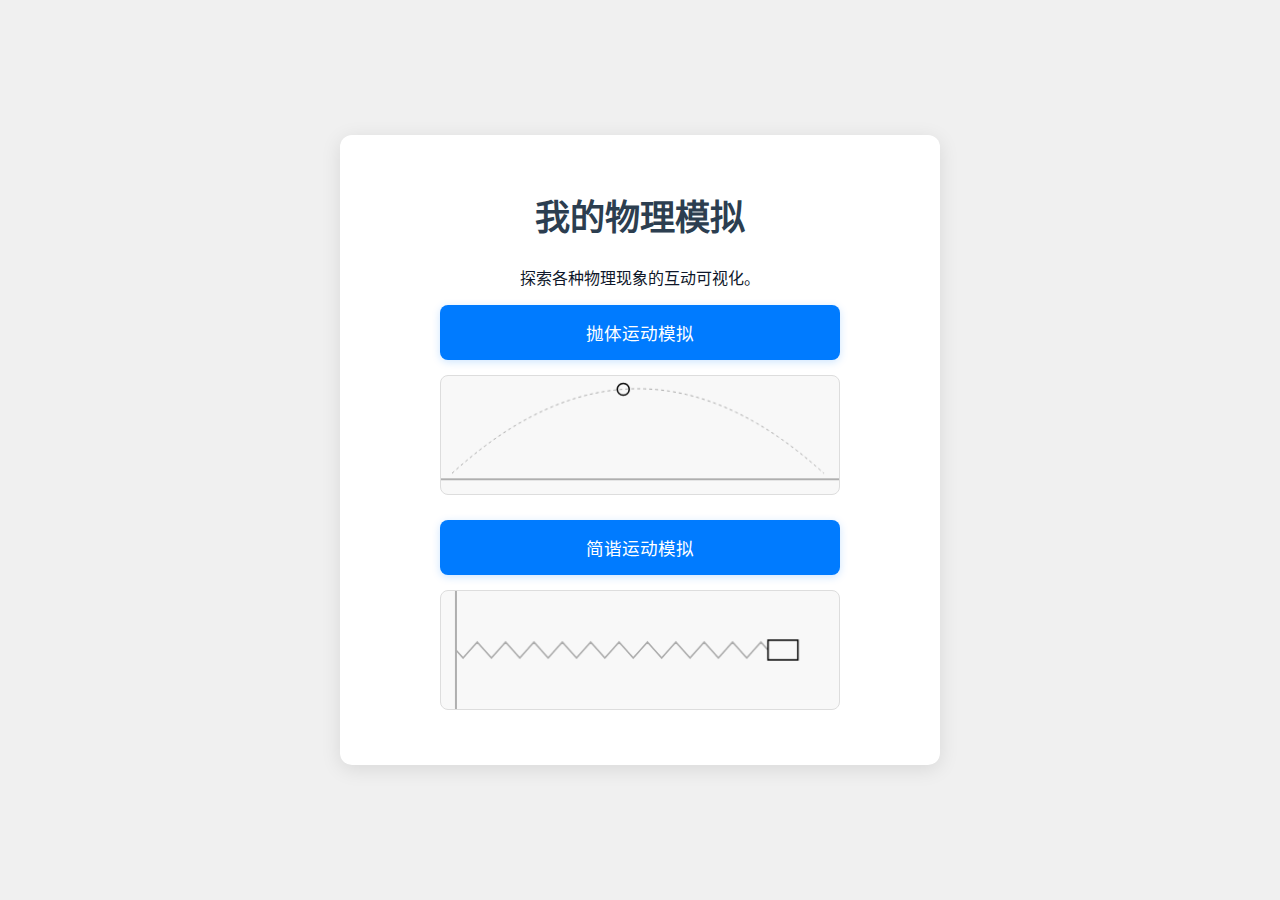
<file: index.html>
<!DOCTYPE html>
<html lang="zh-CN">
<head>
    <meta charset="UTF-8">
    <meta name="viewport" content="width=device-width, initial-scale=1.0">
    <title>我的物理模拟</title>
    <link rel="stylesheet" href="common.css"> <!-- 引入公共样式 -->
    <style>
        /* index.html 自身的样式 */
        body {
            display: flex;
            flex-direction: column;
            justify-content: center;
            align-items: center;
            min-height: 100vh; /* 确保内容居中在整个视口 */
            background-color: #f0f0f0;
            overflow: auto; /* Allow scroll if content is too long */
        }
        .container {
            background-color: #fff;
            padding: 30px 40px;
            border-radius: 12px;
            box-shadow: 0 4px 20px rgba(0, 0, 0, 0.1);
            text-align: center;
            max-width: 600px;
            width: 90%;
            margin: 20px; /* Add some margin for smaller screens */
        }
        h1 {
            color: #2c3e50;
            margin-bottom: 25px;
            font-size: 2.2em;
        }
        .simulation-list {
            list-style: none;
            padding: 0;
            margin: 0;
        }
        .simulation-list li {
            margin-bottom: 25px; /* 增加底部外边距，为 Canvas 留出空间 */
            display: flex;
            flex-direction: column;
            align-items: center; /* 使链接和 Canvas 在水平方向居中 */
        }
        .simulation-list li a {
            display: block;
            width: calc(100% - 50px); /* 宽度调整，与 padding 结合 */
            max-width: 400px; /* 限制最大宽度 */
            padding: 15px 25px;
            background-color: #007bff;
            color: white;
            text-decoration: none;
            border-radius: 8px;
            font-size: 1.1em;
            transition: background-color 0.3s ease, transform 0.2s ease;
            box-shadow: 0 2px 8px rgba(0, 123, 255, 0.2);
            margin-bottom: 15px; /* 链接和 Canvas 之间的间距 */
        }
        .simulation-list li a:hover {
            background-color: #0056b3;
            transform: translateY(-2px);
            box-shadow: 0 4px 12px rgba(0, 123, 255, 0.3);
        }
        .simulation-list li a:active {
            transform: translateY(0);
            box-shadow: 0 1px 4px rgba(0, 123, 255, 0.2);
        }
        /* 迷你 Canvas 的样式 */
        .mini-simulation-container {
            width: 100%; /* 容器占据父元素全部宽度 */
            display: flex;
            justify-content: center; /* Canvas 在容器中居中 */
        }
        .mini-simulation-container canvas {
            width: 100%; /* Canvas 在容器内响应式 */
            max-width: 400px; /* 限制 Canvas 的最大宽度 */
            height: 120px; /* 固定高度以保持一致性 */
            border: 1px solid #ddd;
            border-radius: 8px;
            background-color: #f8f8f8; /* 略微偏白的背景色 */
        }
    </style>
</head>
<body>
    <div class="container">
        <h1>我的物理模拟</h1>
        <p>探索各种物理现象的互动可视化。</p>
        <ul class="simulation-list">
            <li>
                <a href="projectile_motion.html">抛体运动模拟</a>
                <div class="mini-simulation-container">
                    <canvas id="projectileMiniCanvas"></canvas>
                </div>
            </li>
            <li>
                <a href="shm.html">简谐运动模拟 </a>
                <div class="mini-simulation-container">
                    <canvas id="shmMiniCanvas"></canvas>
                </div>
            </li>
            <!-- 未来添加更多模拟的链接 -->
        </ul>
    </div>
    <!-- 引入新的 JavaScript 文件 -->
    <script src="simulations.js"></script>
</body>
</html>
</file>
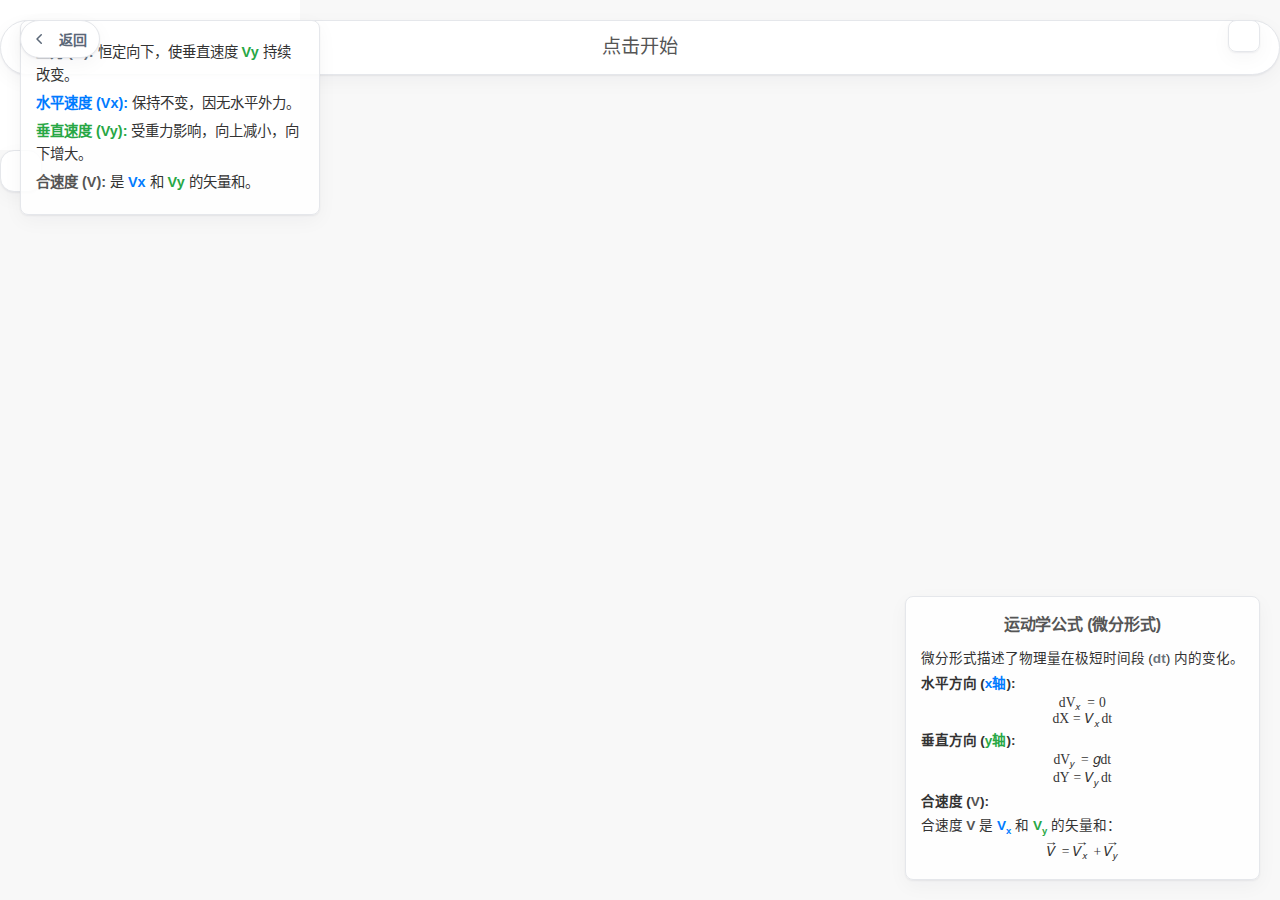
<file: projectile_motion.html>
<!DOCTYPE html>
<html lang="zh-CN">
<head>
    <meta charset="UTF-8">
    <meta name="viewport" content="width=device-width, initial-scale=1.0">
    <title>抛体运动模拟 | 物理现象互动实验室</title>
    <!-- COMMON STYLES FIRST -->
    <link rel="stylesheet" href="common.css">
    <!-- PAGE-SPECIFIC STYLES -->
    <link rel="stylesheet" href="projectile_motion.css">
    <link rel="stylesheet" href="data_display.css">
    <link rel="stylesheet" href="controls.css">
</head>
<body>
    <!-- ... (body content is unchanged) ... -->
    <a href="index.html" class="back-link" aria-label="返回主页">
        <span class="back-icon"></span>
        <span>返回</span>
    </a>

    <canvas id="gravityCanvas"></canvas>
    <div id="info">点击开始</div>

    <!-- Controls panel is now empty, will be populated by JS -->
    <div id="controls" class="ui-panel controls-panel"></div>

    <!-- ... (rest of the body is unchanged) ... -->
    <div id="dataDisplayContainer" class="ui-panel"></div>
    <div id="explanation" class="ui-panel">
        <p><span class="color-g">重力 (G):</span> 恒定向下，使垂直速度 <span class="color-vy">Vy</span> 持续改变。</p>
        <p><span class="color-vx">水平速度 (Vx):</span> 保持不变，因无水平外力。</p>
        <p><span class="color-vy">垂直速度 (Vy):</span> 受重力影响，向上减小，向下增大。</p>
        <p><span class="color-v">合速度 (V):</span> 是 <span class="color-vx">Vx</span> 和 <span class="color-vy">Vy</span> 的矢量和。</p>
    </div>
    <div id="formulaExplanation"  class="ui-panel">
        <h3>运动学公式 (微分形式)</h3>
        <p>微分形式描述了物理量在极短时间段 (<span class="color-g">dt</span>) 内的变化。</p>
        <p><b>水平方向 (<span class="color-vx">x轴</span>):</b></p>
        <p><math display="block"><mrow><mi>dV</mi><msub><mi></mi><mi>x</mi></msub><mo>=</mo><mn>0</mn></mrow></math></p>
        <p><math display="block"><mrow><mi>dX</mi><mo>=</mo><msub><mi>V</mi><mi>x</mi></msub><mi>dt</mi></mrow></math></p>
        <p><b>垂直方向 (<span class="color-vy">y轴</span>):</b></p>
        <p><math display="block"><mrow><mi>dV</mi><msub><mi></mi><mi>y</mi></msub><mo>=</mo><mi>g</mi><mi>dt</mi></mrow></math></p>
        <p><math display="block"><mrow><mi>dY</mi><mo>=</mo><msub><mi>V</mi><mi>y</mi></msub><mi>dt</mi></mrow></math></p>
        <p><b>合速度 (<span class="color-v">V</span>):</b></p>
        <p>合速度 <span class="color-v">V</span> 是 <span class="color-vx">V<sub>x</sub></span> 和 <span class="color-vy">V<sub>y</sub></span> 的矢量和：</p>
        <p><math display="block"><mrow><mover accent="true"><mi>V</mi><mo>→</mo></mover><mo>=</mo><mover accent="true"><msub><mi>V</mi><mi>x</mi></msub><mo>→</mo></mover><mo>+</mo><mover accent="true"><msub><mi>V</mi><mi>y</mi></msub><mo>→</mo></mover></mrow></math></p>
    </div>
    <script type="module" src="projectile_motion.js"></script>
</body>
</html>
</file>
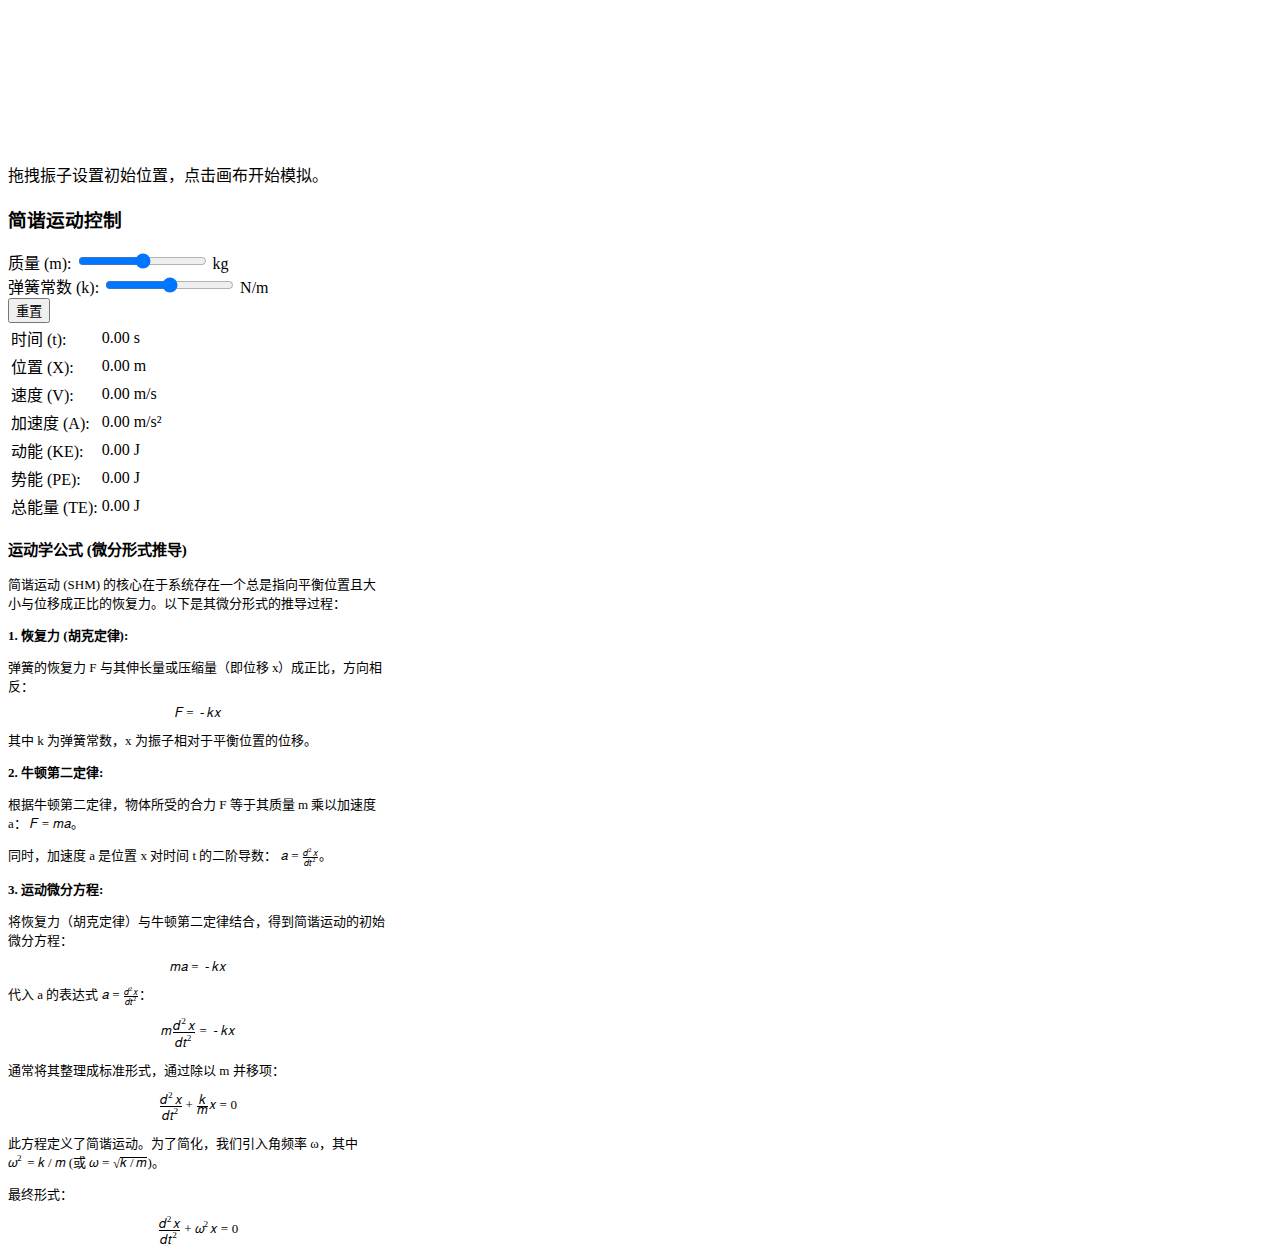
<file: shm.html>
<!DOCTYPE html>
<html lang="zh-CN">
<head>
    <meta charset="UTF-8">
    <meta name="viewport" content="width=device-width, initial-scale=1.0">
    <title>简谐运动模拟</title>
    <!-- Note: common.css is not provided, assuming shm.css covers all necessary base styles. -->
    <link rel="stylesheet" href="shm.css">
</head>
<body>
    <canvas id="shmCanvas"></canvas>
    <div id="info">拖拽振子设置初始位置，点击画布开始模拟。</div>

    <div id="controls">
        <h3>简谐运动控制</h3>
        <div>
            <label for="massSlider">质量 (m):</label>
            <input type="range" id="massSlider" min="0.5" max="10" step="0.1">
            <span id="massValue"></span> kg
        </div>
        <div>
            <label for="springConstantSlider">弹簧常数 (k):</label>
            <input type="range" id="springConstantSlider" min="0.1" max="10" step="0.1">
            <span id="springConstantValue"></span> N/m
        </div>
        <button id="resetButton">重置</button>
    </div>

    <div id="dataDisplay">
        <table>
            <tr>
                <td>时间 (t):</td>
                <td><span id="timeValue">0.00</span> s</td>
            </tr>
            <tr>
                <td>位置 (X):</td>
                <td><span id="positionValue">0.00</span> m</td>
            </tr>
            <tr>
                <td>速度 (V):</td>
                <td><span id="velocityValue">0.00</span> m/s</td>
            </tr>
            <tr>
                <td>加速度 (A):</td>
                <td><span id="accelerationValue">0.00</span> m/s²</td>
            </tr>
            <tr>
                <td>动能 (KE):</td>
                <td><span id="kineticEnergyValue">0.00</span> J</td>
            </tr>
            <tr>
                <td>势能 (PE):</td>
                <td><span id="potentialEnergyValue">0.00</span> J</td>
            </tr>
            <tr>
                <td>总能量 (TE):</td>
                <td><span id="totalEnergyValue">0.00</span> J</td>
            </tr>
        </table>
    </div>

    <!-- 修改：运动学公式面板改为微分形式，并使用 MathML -->
    <div id="formulaExplanation">
        <h3>运动学公式 (微分形式推导)</h3>
        <p>简谐运动 (SHM) 的核心在于系统存在一个总是指向平衡位置且大小与位移成正比的恢复力。以下是其微分形式的推导过程：</p>

        <p><b>1. 恢复力 (胡克定律):</b></p>
        <p>弹簧的恢复力 <span class="color-force">F</span> 与其伸长量或压缩量（即位移 <mi>x</mi>）成正比，方向相反：</p>
        <math display="block">
            <mrow>
                <mi>F</mi>
                <mo>=</mo>
                <mo>-</mo>
                <mi>k</mi>
                <mi>x</mi>
            </mrow>
        </math>
        <p>其中 <mi>k</mi> 为弹簧常数，<mi>x</mi> 为振子相对于平衡位置的位移。</p>

        <p><b>2. 牛顿第二定律:</b></p>
        <p>根据牛顿第二定律，物体所受的合力 <span class="color-force">F</span> 等于其质量 <mi>m</mi> 乘以加速度 <mi>a</mi>：
        <math display="inline"><mrow><mi>F</mi><mo>=</mo><mi>m</mi><mi>a</mi></mrow></math>。</p>
        <p>同时，加速度 <mi>a</mi> 是位置 <mi>x</mi> 对时间 <mi>t</mi> 的二阶导数：
        <math display="inline"><mrow><mi>a</mi><mo>=</mo><mfrac><mrow><msup><mi>d</mi><mn>2</mn></msup><mi>x</mi></mrow><mrow><mi>d</mi><msup><mi>t</mi><mn>2</mn></msup></mrow></mfrac></mrow></math>。</p>

        <p><b>3. 运动微分方程:</b></p>
        <p>将恢复力（胡克定律）与牛顿第二定律结合，得到简谐运动的初始微分方程：</p>
        <math display="block">
            <mrow>
                <mi>m</mi><mi>a</mi>
                <mo>=</mo>
                <mo>-</mo>
                <mi>k</mi><mi>x</mi>
            </mrow>
        </math>
        <p>代入 <mi>a</mi> 的表达式 <math display="inline"><mrow><mi>a</mi><mo>=</mo><mfrac><mrow><msup><mi>d</mi><mn>2</mn></msup><mi>x</mi></mrow><mrow><mi>d</mi><msup><mi>t</mi><mn>2</mn></msup></mrow></mfrac></mrow></math>：</p>
        <math display="block">
            <mrow>
                <mi>m</mi>
                <mfrac>
                    <mrow>
                        <msup>
                            <mi>d</mi>
                            <mn>2</mn>
                        </msup>
                        <mi>x</mi>
                    </mrow>
                    <mrow>
                        <mi>d</mi>
                        <msup>
                            <mi>t</mi>
                            <mn>2</mn>
                        </msup>
                    </mrow>
                </mfrac>
                <mo>=</mo>
                <mo>-</mo>
                <mi>k</mi>
                <mi>x</mi>
            </mrow>
        </math>
        <p>通常将其整理成标准形式，通过除以 <mi>m</mi> 并移项：</p>
        <math display="block">
            <mrow>
                <mfrac>
                    <mrow>
                        <msup>
                            <mi>d</mi>
                            <mn>2</mn>
                        </msup>
                        <mi>x</mi>
                    </mrow>
                    <mrow>
                        <mi>d</mi>
                        <msup>
                            <mi>t</mi>
                            <mn>2</mn>
                        </msup>
                    </mrow>
                </mfrac>
                <mo>+</mo>
                <mfrac>
                    <mi>k</mi>
                    <mi>m</mi>
                </mfrac>
                <mi>x</mi>
                <mo>=</mo>
                <mn>0</mn>
            </mrow>
        </math>
        <p>此方程定义了简谐运动。为了简化，我们引入角频率 <mi>&omega;</mi>，其中 <math display="inline"><mrow><msup><mi>&omega;</mi><mn>2</mn></msup><mo>=</mo><mi>k</mi><mo>/</mo><mi>m</mi></mrow></math> (或 <math display="inline"><mrow><mi>&omega;</mi><mo>=</mo><msqrt><mrow><mi>k</mi><mo>/</mo><mi>m</mi></mrow></msqrt></mrow></math>)。</p>
        <p>最终形式：</p>
        <math display="block">
            <mrow>
                <mfrac>
                    <mrow>
                        <msup>
                            <mi>d</mi>
                            <mn>2</mn>
                        </msup>
                        <mi>x</mi>
                    </mrow>
                    <mrow>
                        <mi>d</mi>
                        <msup>
                            <mi>t</mi>
                            <mn>2</mn>
                        </msup>
                    </mrow>
                </mfrac>
                <mo>+</mo>
                <msup>
                    <mi>&omega;</mi>
                    <mn>2</mn>
                </msup>
                <mi>x</mi>
                <mo>=</mo>
                <mn>0</mn>
            </mrow>
        </math>
    </div>

    <script src="shm.js"></script>
</body>
</html>
</file>
<file: common.css>
/* ===================================================
   Common Design System (Adapted from Calm UI)
   =================================================== */
:root {
  /* Base Palette */
  --bg: #f6f7f9;
  --panel: #ffffff;
  --text: #0f172a;     /* slate-900 */
  --muted: #5b6878;    /* calm grey */
  --border: #e5e7eb;   /* subtle border */
  --ring: #c7d2fe;     /* focus ring */
  --accent: #2563eb;   /* blue-600 */
  --accent-weak: #eff6ff; /* blue-50 */
  --shadow: 0 1px 2px rgba(15, 23, 42, 0.06), 0 6px 20px rgba(15, 23, 42, 0.04);

  /* Layout & Fonts */
  --radius: 14px;
  --space-2: 12px;
  --space-4: 20px;
  --space-5: 24px;
  --font-sys: ui-sans-serif, system-ui, -apple-system, Segoe UI, Roboto, Noto Sans, Helvetica, Arial, "Apple Color Emoji", "Segoe UI Emoji";
}

@media (prefers-color-scheme: dark) {
  :root {
    --bg: #0b1220;
    --panel: #0f172a;
    --text: #e5e7eb;
    --muted: #94a3b8;
    --border: #1f2937;
    --ring: #1d4ed8;
    --accent: #60a5fa;
    --accent-weak: #0b254a;
    --shadow: 0 1px 2px rgba(0,0,0,0.35), 0 8px 24px rgba(0,0,0,0.35);
  }
}

* { box-sizing: border-box; }

html, body {
  height: 100%;
  margin: 0;
  padding: 0;
  overflow: hidden;
  font-family: var(--font-sys);
  color: var(--text);
  background: var(--bg);
  -webkit-font-smoothing: antialiased;
  -moz-osx-font-smoothing: grayscale;
}

canvas {
  display: block;
}

/* ===========================
   Shared UI Components
   =========================== */

/* Back Navigation Link */
.back-link {
  position: absolute;
  top: var(--space-4);
  left: var(--space-4);
  z-index: 20;
  display: inline-flex;
  align-items: center;
  gap: 6px;
  padding: 8px 12px 8px 8px;
  background: var(--panel);
  color: var(--muted);
  border: 1px solid var(--border);
  border-radius: 999px;
  text-decoration: none;
  font-size: 14px;
  font-weight: 600;
  box-shadow: var(--shadow);
  transition: all .2s ease;
}
.back-link:hover {
  color: var(--accent);
  border-color: color-mix(in srgb, var(--accent) 20%, var(--border));
  background: var(--accent-weak);
}
.back-link:focus-visible {
  outline: none;
  box-shadow: 0 0 0 4px var(--ring);
}

/* --- Icon Styles (using CSS Mask for color control) --- */
.back-icon {
    display: inline-block;
    width: 20px;
    height: 20px;

    /* 核心: 使用 currentColor 关键字，图标颜色会自动继承父元素(<a>)的文本颜色 */
    background-color: currentColor;

    /* 将SVG作为蒙版 */
    -webkit-mask-image: url('icons/back-arrow.svg');
    mask-image: url('icons/back-arrow.svg');

    /* 确保蒙版完全覆盖元素 */
    -webkit-mask-size: cover;
    mask-size: cover;

    /* 垂直对齐，使其与旁边的文本看起来协调 */
    vertical-align: middle;
    margin-right: 4px; /* 图标和文字之间的间距 */
}

/* Top Info Banner */
#info {
  position: absolute;
  top: var(--space-4);
  left: 50%;
  transform: translateX(-50%);
  width: auto;
  padding: var(--space-2) var(--space-4);
  font-size: 15px;
  color: var(--muted);
  user-select: none;
  z-index: 10;
  background: var(--panel);
  border: 1px solid var(--border);
  border-radius: 999px;
  box-shadow: var(--shadow);
  white-space: nowrap;
}

/* Shared UI Panel Style */
.ui-panel {
  position: absolute;
  background: var(--panel);
  padding: var(--space-4);
  border-radius: var(--radius);
  border: 1px solid var(--border);
  box-shadow: var(--shadow);
  z-index: 10;
  user-select: none;
  transition: opacity 0.3s ease-in-out;
  font-size: 14px;
}
.ui-panel.hidden {
  opacity: 0;
  pointer-events: none;
}

/* Common Panel Text styles */
.ui-panel p { margin: 0 0 8px; line-height: 1.6; }
.ui-panel p:last-child { margin-bottom: 0; }
.ui-panel h3 { margin: 0 0 10px; font-size: 16px; letter-spacing: -0.01em; }
</file>
<file: projectile_motion.css>
/* File: `projectile_motion.css` */
/* 确保页面和Canvas全屏显示 */
html, body {
    margin: 0;
    padding: 0;
    overflow: hidden; /* 防止滚动条出现 */
    background-color: #f8f8f8; /* 几乎白色背景 */
    font-family: 'Segoe UI', Tahoma, Geneva, Verdana, sans-serif; /* 更现代的字体 */
    color: #333; /* 深色文本，适配浅色背景 */
}

canvas {
    display: block; /* 移除Canvas底部可能出现的额外空白 */
    background-color: #ffffff; /* 纯白色作为Canvas背景 */
}

#info {
    position: absolute;
    top: 20px;
    width: 100%; /* 占据全部宽度以便居中 */
    text-align: center; /* 文本居中 */
    font-size: 1.2em;
    color: #555; /* 较深的灰色信息文本 */
    user-select: none; /* 防止文本被选中 */
    z-index: 10; /* 确保在最上层 */
    line-height: 1.5; /* 行高 */
}

/* 控制面板样式 */
#controls {
    position: absolute;
    top: 20px;
    right: 20px;
    background-color: rgba(255, 255, 255, 0.85); /* 半透明白色背景 */
    padding: 15px;
    border-radius: 8px;
    /* box-shadow: 0 2px 10px rgba(0, 0, 0, 0.1); */ /* 移除阴影 */
    z-index: 10; /* 确保在Canvas之上 */
    color: #333;
    font-size: 0.95em;
    user-select: none; /* 防止文本被选中 */
    transition: opacity 0.3s ease-in-out; /* Add transition for fade effect */
}

#controls.hidden {
    opacity: 0;
    pointer-events: none; /* Prevent interaction when hidden */
}

#controls div {
    margin-bottom: 10px;
    display: flex;
    align-items: center;
}

#controls div:last-child {
    margin-bottom: 0;
}

#controls label {
    width: 80px;
    margin-right: 10px;
    font-weight: bold;
}

#controls input[type="range"] {
    flex-grow: 1;
    margin-right: 10px;
    -webkit-appearance: none;
    appearance: none;
    height: 8px;
    background: #d3d3d3;
    outline: none;
    opacity: 0.7;
    -webkit-transition: .2s;
    transition: opacity .2s;
    border-radius: 4px;
}

#controls input[type="range"]::-webkit-slider-thumb {
    -webkit-appearance: none;
    appearance: none;
    width: 18px;
    height: 18px;
    background: #555;
    border-radius: 50%;
    cursor: pointer;
}

#controls input[type="range"]::-moz-range-thumb {
    width: 18px;
    height: 18px;
    background: #555;
    border-radius: 50%;
    cursor: pointer;
}

#controls span {
    width: 40px;
    text-align: right;
    font-weight: bold;
}

/* 现有解释面板 */
#explanation {
    position: absolute;
    top: 20px; /* 移到左上角 */
    left: 20px;
    background-color: rgba(255, 255, 255, 0.85);
    padding: 15px;
    border-radius: 8px;
    /* box-shadow: 0 2px 10px rgba(0, 0, 0, 0.1); */ /* 移除阴影 */
    color: #333;
    font-size: 0.9em;
    max-width: 300px;
    line-height: 1.5;
    user-select: none;
    z-index: 10; /* 确保在最上层 */
    transition: opacity 0.3s ease-in-out; /* Add transition for fade effect */
}
#explanation.hidden {
    opacity: 0;
    pointer-events: none;
}

#explanation p {
    margin: 5px 0;
}
.color-vx { color: #007bff; font-weight: bold; } /* 蓝色 */
.color-vy { color: #28a745; font-weight: bold; } /* 绿色 */
.color-g { color: #6c757d; font-weight: bold; } /* 灰色 */
.color-v { color: #555555; font-weight: bold; } /* 合速度的颜色 */

/* 新增：实时数据展示面板 */
#dataDisplay {
    position: absolute;
    top: 20px; /* 定位在右上角 */
    right: 20px; /* 定位在右上角 */
    background-color: rgba(255, 255, 255, 0.85);
    padding: 15px;
    border-radius: 8px;
    color: #333;
    font-size: 0.9em;
    max-width: 250px;
    user-select: none;
    z-index: 10;
}

#dataDisplay.hidden {
    opacity: 0;
    pointer-events: none; /* Prevent interaction when hidden */
}

/* --- Start: Modified #dataDisplay internal styling for table --- */
#dataDisplay table {
    width: 100%; /* Make table take full width of its container */
    border-collapse: collapse; /* Remove space between table cells */
}

#dataDisplay td {
    padding: 4px 0; /* Vertical spacing for each row */
    white-space: nowrap; /* Prevent text wrapping in cells */
}

#dataDisplay td:first-child {
    text-align: right; /* Left column (labels) right-aligned */
    padding-right: 10px; /* Space between label and value */
}

#dataDisplay td:last-child {
    text-align: right;
}
/* --- End: Modified #dataDisplay internal styling for table --- */

/* The span styles are kept as they are still useful for applying color and boldness */
#dataDisplay span {
    font-weight: bold;
}


/* 新增：运动学公式面板 */
#formulaExplanation {
    position: absolute;
    bottom: 20px; /* 定位在右下角 */
    right: 20px;
    background-color: rgba(255, 255, 255, 0.85);
    padding: 15px;
    border-radius: 8px;
    color: #333;
    font-size: 0.85em; /* 稍微小一点，避免占据太多空间 */
    max-width: 380px; /* 允许更宽，以便公式展示 */
    line-height: 1.6; /* 增加行高，提升可读性 */
    user-select: none;
    z-index: 10;
    transition: opacity 0.3s ease-in-out;
}

#formulaExplanation h3 {
    margin-top: 0;
    margin-bottom: 10px;
    text-align: center;
    color: #555;
}

#formulaExplanation p {
    margin: 3px 0;
}

/* 公式中的下标和上标样式 */
#formulaExplanation sup, #formulaExplanation sub {
    font-size: 0.7em; /* 更小的下标和上标 */
    vertical-align: super;
}
#formulaExplanation sub {
    vertical-align: sub;
}
</file>
<file: data_display.css>
/* File: `data_display.css` */
/* Styles for the table structure generated by the DataDisplay component */

.data-display-table { /* Use a class for the table generated by JS */
    width: 100%; /* Make table take full width of its container */
    border-collapse: collapse; /* Remove space between table cells */
}

.data-display-table td {
    padding: 4px 0; /* Vertical spacing for each row */
    white-space: nowrap; /* Prevent text wrapping in cells */
}

.data-display-table td:first-child {
    text-align: right; /* Left column (labels) right-aligned */
    padding-right: 10px; /* Space between label and value */
}

.data-display-table td:last-child {
    text-align: right;
}

.data-display-table span { /* Specific to spans within this table */
    font-weight: bold;
}
</file>
<file: controls.css>
/* File: `controls.css` */
/* Generic, reusable styles for the UI controls panel */

/* The .controls-panel class is added to the shared .ui-panel element */
.controls-panel h3 {
    margin: 0 0 10px;
    font-size: 16px;
    letter-spacing: -0.01em;
    color: var(--text);
}

.controls-panel .control-row {
    margin-bottom: var(--space-2);
    display: flex;
    align-items: center;
    gap: var(--space-2);
}

.controls-panel .control-row:last-child {
    margin-bottom: 0;
}

.controls-panel label {
    width: 90px;
    font-weight: 600;
    color: var(--muted);
    flex-shrink: 0; /* Prevent label from shrinking */
}

.controls-panel .control-value {
    /* width: 60px; */
    text-align: right;
    font-weight: 600;
    font-family: monospace, var(--font-sys);
    font-size: 15px;
    flex-shrink: 0;
}

/* Styled Sliders */
.controls-panel input[type="range"] {
    flex-grow: 1;
    -webkit-appearance: none;
    appearance: none;
    height: 6px;
    background: var(--border);
    outline: none;
    border-radius: 3px;
    transition: background .2s ease;
}

.controls-panel input[type="range"]:hover {
    background: color-mix(in srgb, var(--text) 10%, var(--border));
}

.controls-panel input[type="range"]::-webkit-slider-thumb {
    -webkit-appearance: none;
    appearance: none;
    width: 18px;
    height: 18px;
    background: var(--accent);
    border-radius: 50%;
    border: 2px solid var(--panel);
    cursor: pointer;
    box-shadow: 0 0 0 1px rgba(0, 0, 0, 0.1);
}

.controls-panel input[type="range"]::-moz-range-thumb {
    width: 18px;
    height: 18px;
    background: var(--accent);
    border-radius: 50%;
    border: 2px solid var(--panel);
    cursor: pointer;
    box-shadow: 0 0 0 1px rgba(0, 0, 0, 0.1);
}

.controls-panel input[type="range"]:focus-visible {
    outline: none;
    box-shadow: 0 0 0 4px var(--ring);
    border-radius: 4px; /* for the focus shadow */
}

/* Button Style */
.controls-panel button {
    display: block;
    width: 100%;
    padding: 10px 0;
    margin-top: var(--space-2);
    background-color: var(--accent);
    color: var(--panel); /* Use panel color for text for contrast */
    border: none;
    border-radius: 8px;
    font-size: 14px;
    font-weight: 600;
    cursor: pointer;
    transition: background-color 0.2s ease;
}

.controls-panel button:hover {
    background-color: color-mix(in srgb, var(--accent) 90%, var(--text));
}

.controls-panel button:focus-visible {
    outline: none;
    box-shadow: 0 0 0 4px var(--ring);
}
</file>
<file: shm.css>
/* Common styles are now in common.css */

:root {
  /* SHM Vector Colors */
  --color-x: #2563eb; /* blue-600 (Displacement) */
  --color-v: #16a34a; /* green-600 (Velocity) */
  --color-a: #f59e0b; /* amber-500 (Acceleration) */
  --color-f: #dc2626; /* red-600 (Force) */
  --color-time: #475569; /* slate-600 */
  --color-wall: #1b2a49;
}

@media (prefers-color-scheme: dark) {
  :root {
    /* Dark Mode SHM Vector Colors */
    --color-x: #60a5fa; /* blue-400 */
    --color-v: #4ade80; /* green-400 */
    --color-a: #fcd34d; /* amber-300 */
    --color-f: #f87171; /* red-400 */
    --color-time: #cbd5e1;  /* slate-300 */
  }
}

/* Specific Panel Positioning */
#controls { top: var(--space-4); right: var(--space-4); }
#dataDisplay { bottom: var(--space-4); left: var(--space-4); }
#formulaExplanation { bottom: var(--space-4); right: var(--space-4); max-width: 380px; font-size: 13px; }

/* Panel Text & Colors */
.color-x { color: var(--color-x); font-weight: 600; }
.color-v { color: var(--color-v); font-weight: 600; }
.color-a { color: var(--color-a); font-weight: 600; }
.color-f { color: var(--color-f); font-weight: 600; }
.color-time { color: var(--color-time); font-weight: 600; }

/* Styles for formula panel MathML elements, ensuring they match text color */
#formulaExplanation math {
  color: var(--text);
}
</file>
